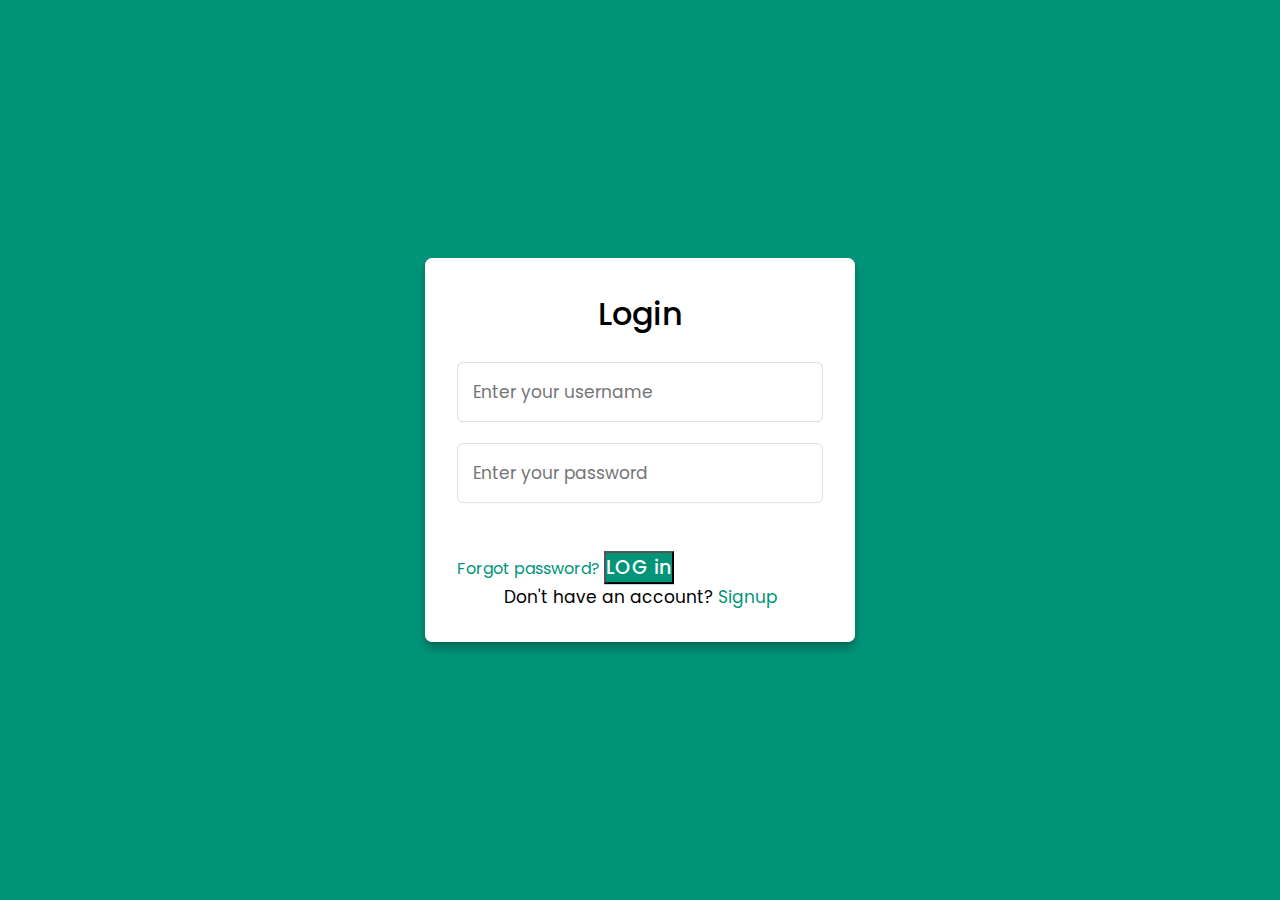
<file: new/index.html>
<!DOCTYPE html>
<!---Coding By CoderGirl | www.codinglabweb.com--->
<html lang="en">
<head>
  <meta charset="UTF-8">
  <meta name="viewport" content="width=device-width, initial-scale=1.0">
  <meta http-equiv="X-UA-Compatible" content="ie=edge">
  <title>Login & Registration Form | CoderGirl</title>
  <!---Custom CSS File--->
  <link rel="stylesheet" href="style.css">
</head>
<body>
  <div class="container">
    <input type="checkbox" id="check">
    <div class="login form">
      <header>Login</header>
      <form action="login_form.php" method="post">
        <input type="text" name="username" placeholder="Enter your username">
        <input type="password" name="password" placeholder="Enter your password">
        <a href="#">Forgot password?</a>
        <button name="button" class="button" value="button">LOG in</button>
      </form>
      <div class="signup">
        <span class="signup">Don't have an account?
         <label for="check">Signup</label>
        </span>
      </div>
    </div>
    <div class="registration form">
      <header>Signup</header>
      <form action="signup.php" method="post">
        <input type="text" name="username" placeholder="Enter your Username">
        <input type="password" name="password" placeholder="Create a password">
        <input type="password" name="passwordc" placeholder="Confirm your password">
        <input type="button" class="button" value="Signup">
      </form>
      <div class="signup">
        <span class="signup">Already have an account?
         <label for="check">Login</label>
        </span>
      </div>
    </div>
  </div>
</body>
</html>
</file>
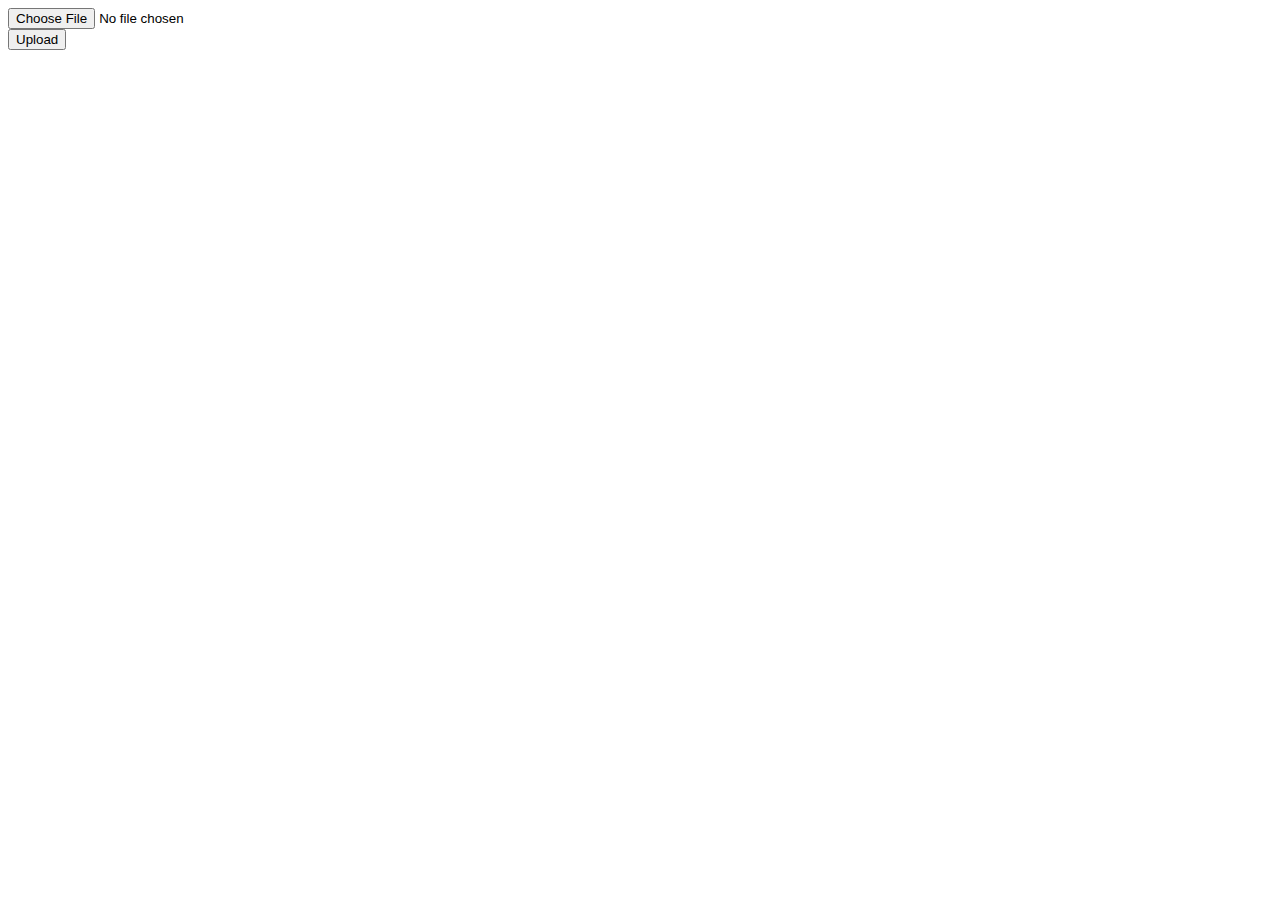
<file: PHP_forms/doller_file.html>
<!DOCTYPE html>
<html lang="en">
<head>
    <meta charset="UTF-8">
    <meta name="viewport" content="width=device-width, initial-scale=1.0">
    <title>Upload file</title>
</head>
<body>
    <form action="./doller_files.php" method="post" enctype="multipart/form-data">
        <input type="file" name="fileUpload" id="fileUpload">
        <br/>
        <button>Upload</button>
    </form>
</body>
</html>
</file>
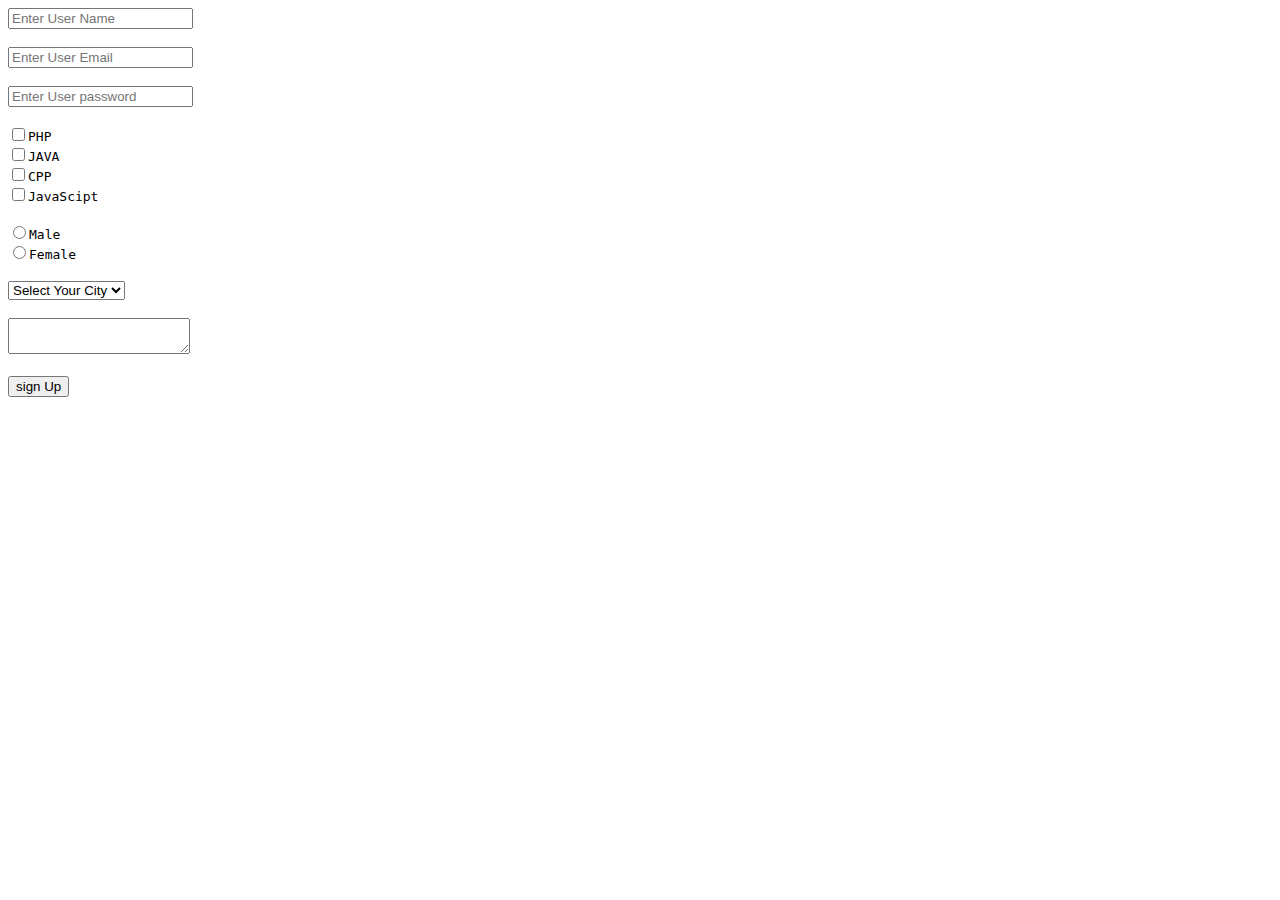
<file: PHP_forms/form_handling.html>
<!DOCTYPE html>
<html lang="en">
<head>
    <meta charset="UTF-8">
    <meta name="viewport" content="width=device-width, initial-scale=1.0">
    <title>Form Handling with PHP</title>
</head>
<body>
    <form action="./form_handling.php" method="post">
     <input type="text" name="name" placeholder="Enter User Name">
     <br/>
     <br/>
     <input type="text" name="email" placeholder="Enter User Email">
     <br/>
     <br/>
     <input type="password" name="password" placeholder="Enter User password">
     <br/>
     <br/>
     <input type="checkbox" name="skills[]" value="PHP"><samp>PHP</samp>
     <br/>
     <input type="checkbox" name="skills[]" value="JAVA"><samp>JAVA</samp>
     <br/>
     <input type="checkbox" name="skills[]" value="CPP"><samp>CPP</samp>
     <br/>
     <input type="checkbox" name="skills[]" value="JavaScipt"><samp>JavaScipt</samp>
     <br/>
     <br/>
     <input type="radio" name="gender" value="Male"><samp>Male</samp>
     <br/>
     <input type="radio" name="gender" value="Male"><samp>Female</samp>
     <br/>
     <br/>
     <select name="city">
        <option value="">Select Your City</option>
        <option value="dhaka">Dhaka</option>
        <option value="gazipur">Gazipur</option>
        <option value="chandpur">Chandpur</option>
     </select>
     <br/>
     <br/>
     <textarea name="bio"></textarea>
     <br/>
     <br/>
     <button name="button">sign Up</button>
    </form>
</body>
</html>
</file>
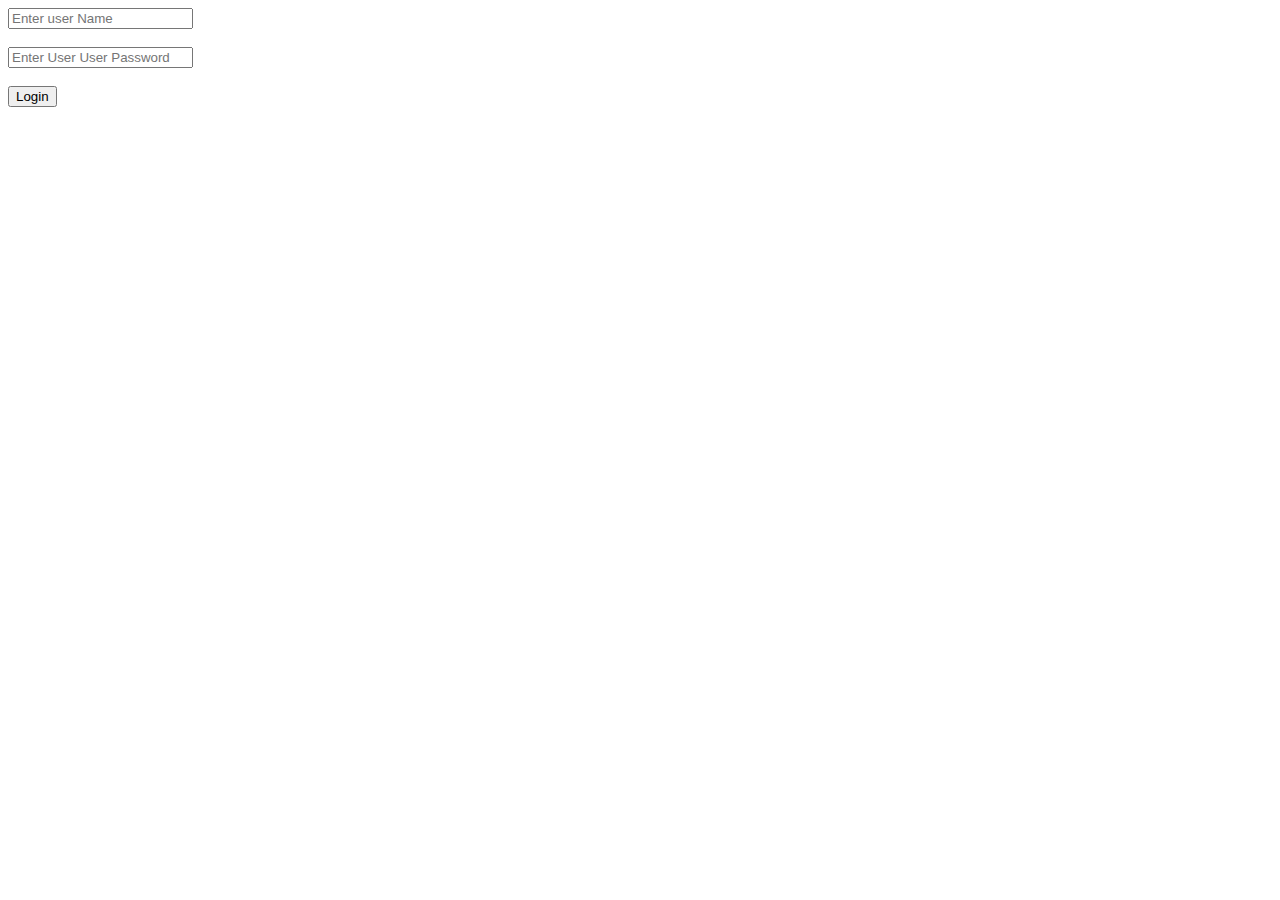
<file: PHP_forms/login.html>
<!DOCTYPE html>
<html lang="en">
<head>
    <meta charset="UTF-8">
    <meta name="viewport" content="width=device-width, initial-scale=1.0">
    <title>Document</title>
</head>
<body>
    <form method="get" action="./login.php">
        <input type="text" name="user_name" placeholder="Enter user Name">
        <br/>
        <br/>
        <input type="text" name="user_password" placeholder="Enter User User Password">
        <br/>
        <br/>
        <button type="submit">Login</button>
    </form>
</body>
</html>
</file>
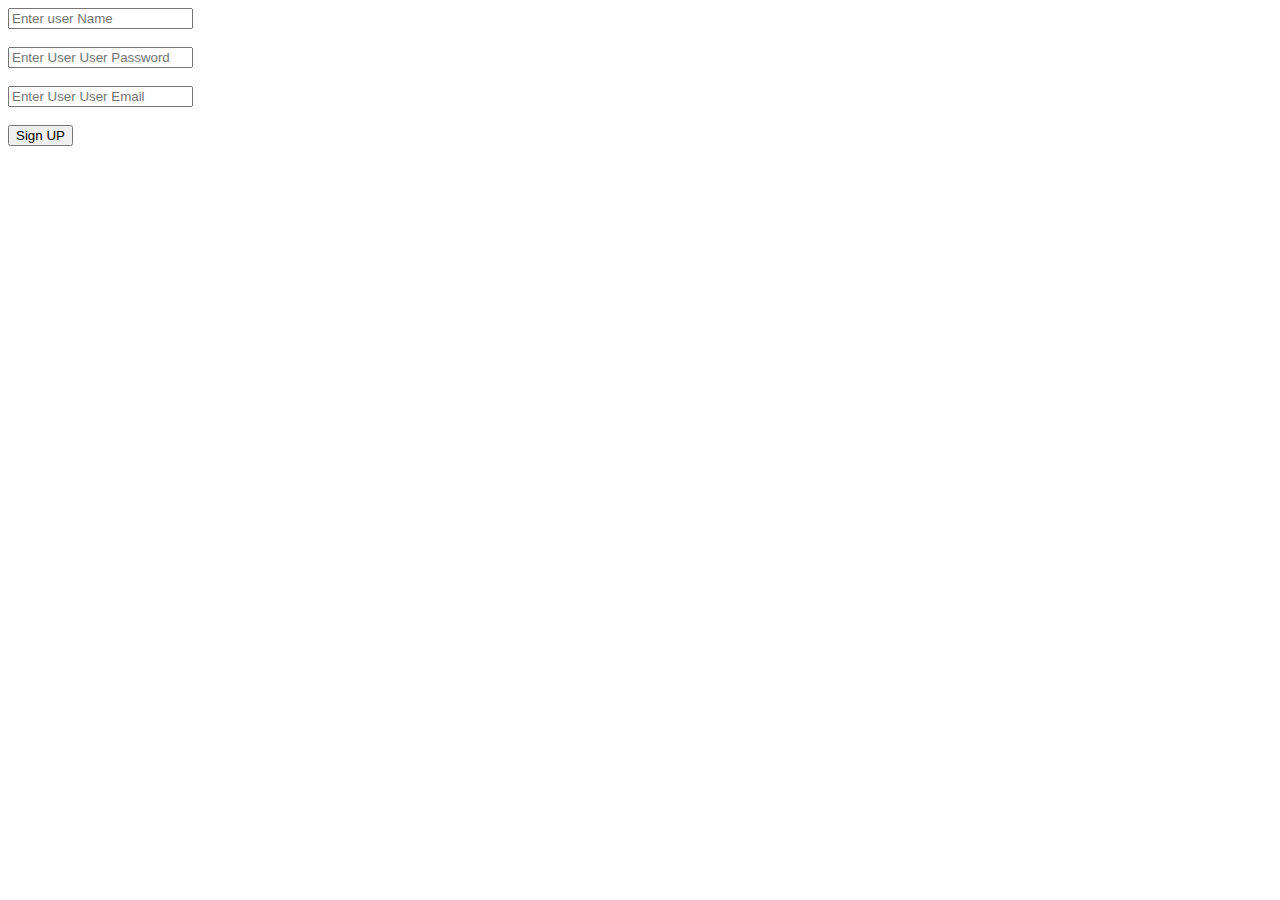
<file: PHP_forms/register.html>
<!DOCTYPE html>
<html lang="en">
<head>
    <meta charset="UTF-8">
    <meta name="viewport" content="width=device-width, initial-scale=1.0">
    <title>Sign Up</title>
</head>
<body>
    <form method="post" action="./register.php">
        <input type="text" name="user_name" placeholder="Enter user Name">
        <br/>
        <br/>
        <input type="password" name="user_password" placeholder="Enter User User Password">
        <br/>
        <br/>
        <input type="text" name="user_email" placeholder="Enter User User Email">
        <br/>
        <br/>
        <button type="submit">Sign UP</button>
    </form>
</body>
</html>
</file>
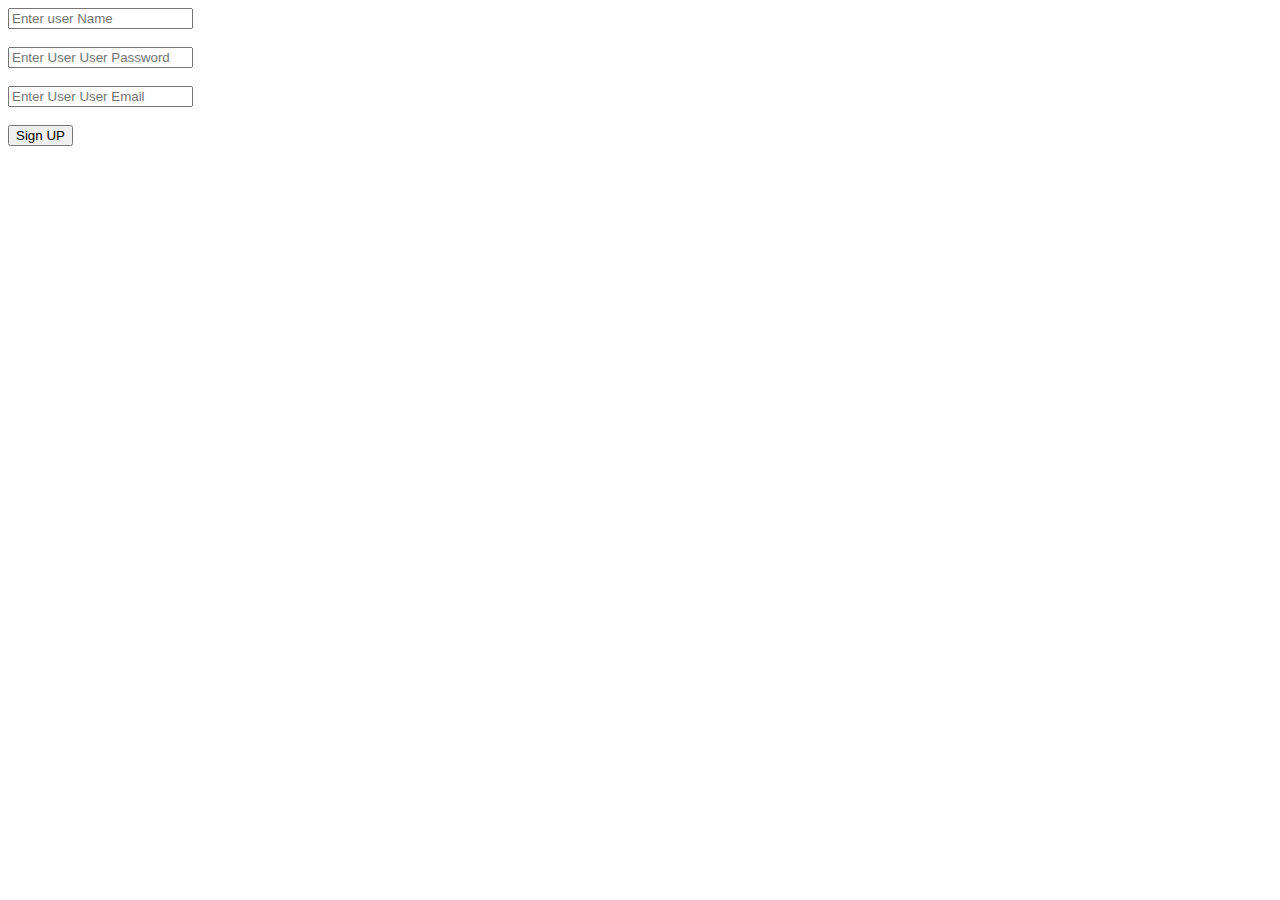
<file: PHP_forms/signup.html>
<!DOCTYPE html>
<html lang="en">
<head>
    <meta charset="UTF-8">
    <meta name="viewport" content="width=device-width, initial-scale=1.0">
    <title>Sign Up</title>
</head>
<body>
    <form method="post" action="./signup.php">
        <input type="text" name="user_name" placeholder="Enter user Name">
        <br/>
        <br/>
        <input type="text" name="user_password" placeholder="Enter User User Password">
        <br/>
        <br/>
        <input type="text" name="user_email" placeholder="Enter User User Email">
        <br/>
        <br/>
        <button type="submit">Sign UP</button>
    </form>
</body>
</html>
</file>
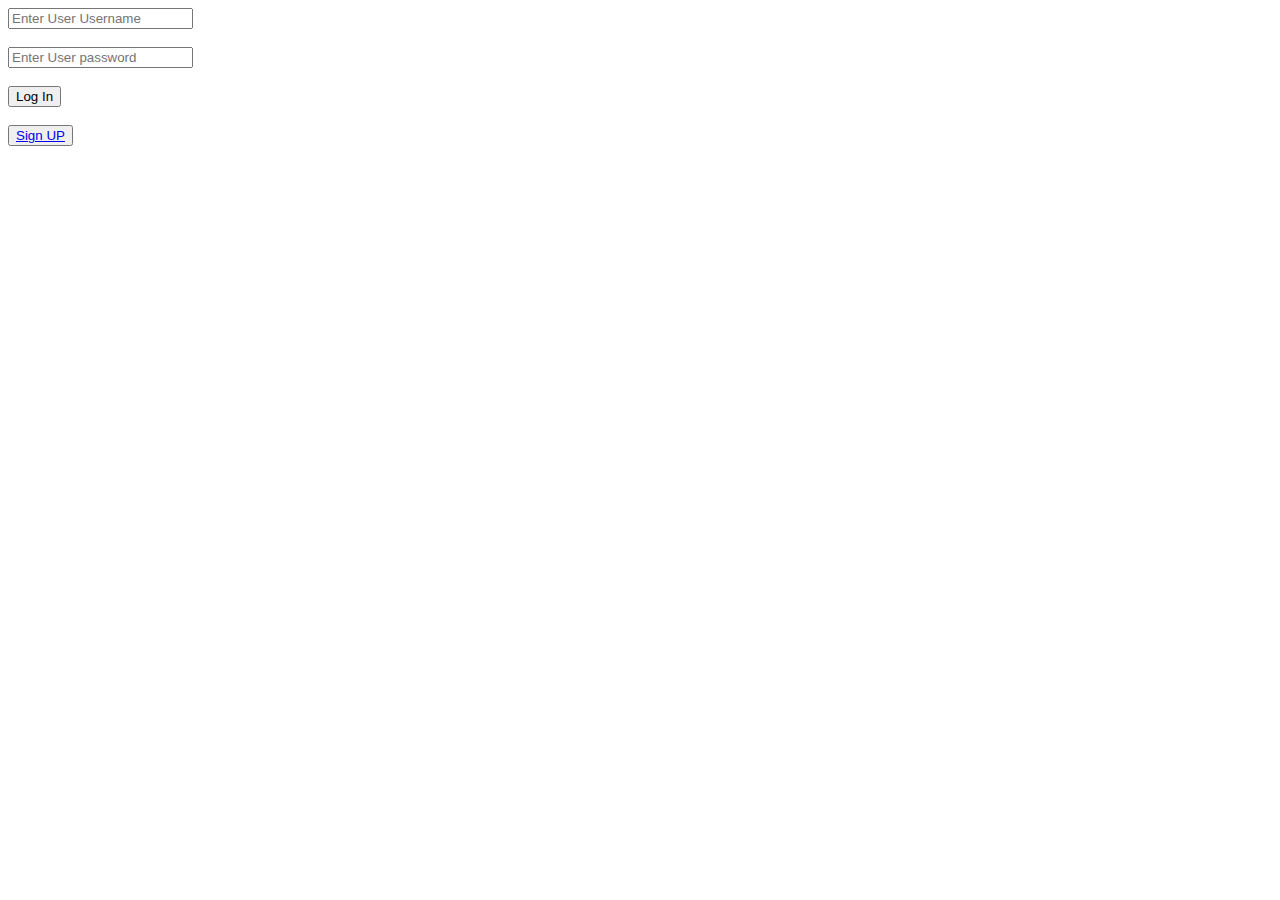
<file: PHP_forms/PHP_MYSQL/mytry/login_form.html>
<!DOCTYPE html>
<html lang="en">
<head>
    <meta charset="UTF-8">
    <meta name="viewport" content="width=device-width, initial-scale=1.0">
    <title>Login form</title>
</head>
<body>
    <form action="./login_form.php" method="post">
        <input type="text" name="username" placeholder="Enter User Username">
        <br/>
        <br/>
        <input type="password" name="password" placeholder="Enter User password">
        <br/>
        <br/>
        <button name="button">Log In</button>
    </form>
    <br/>
    <button><a href="signup.html">Sign UP</a></button>
</body>
</html>
</file>
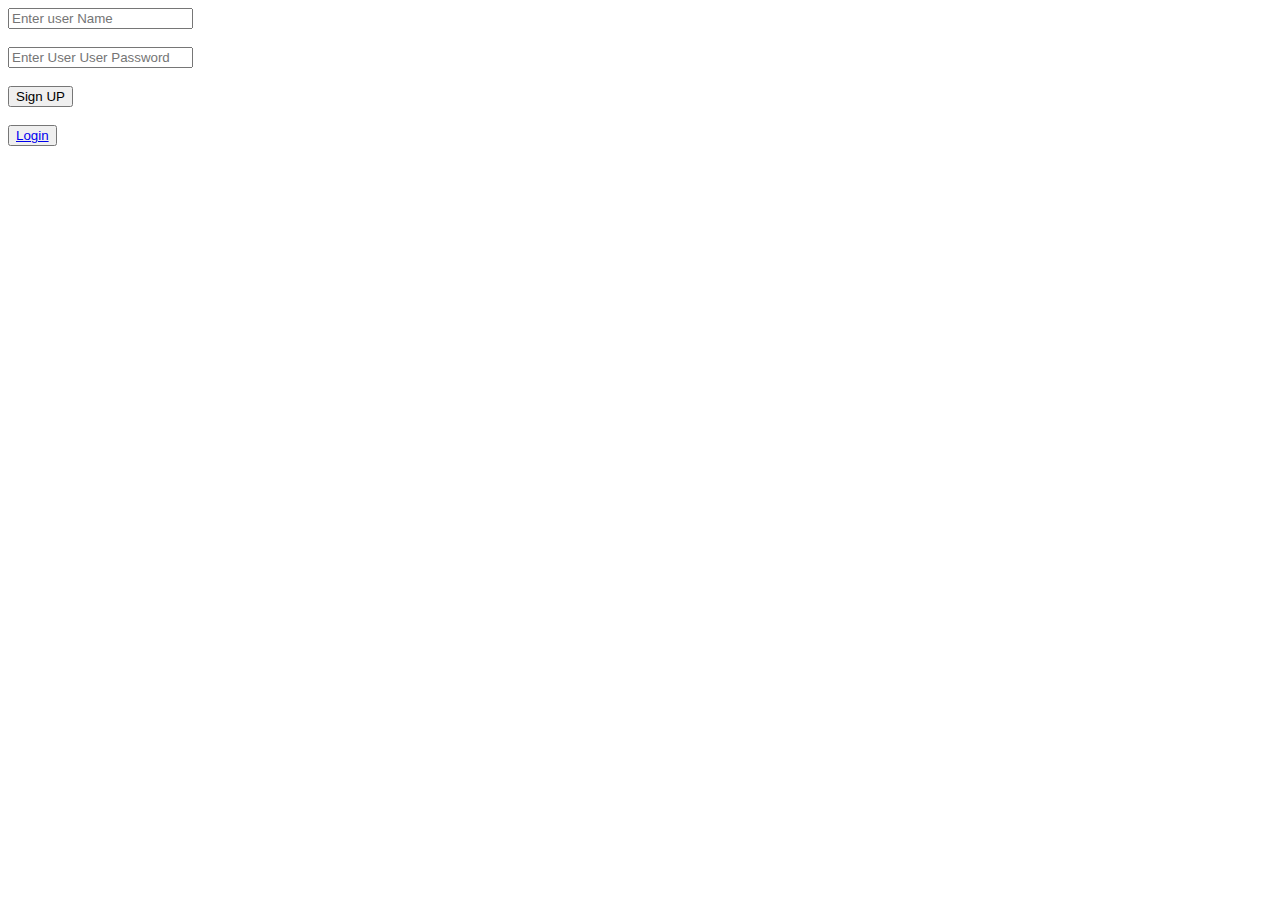
<file: PHP_forms/PHP_MYSQL/mytry/signup.html>
<!DOCTYPE html>
<html lang="en">
<head>
    <meta charset="UTF-8">
    <meta name="viewport" content="width=device-width, initial-scale=1.0">
    <title>Sign Up</title>
</head>
<body>
    <form method="post" action="./signup.php">
        <input type="text" name="username" placeholder="Enter user Name">
        <br/>
        <br/>
        <input type="password" name="password" placeholder="Enter User User Password">
        <br/>
        <br/>
        <button type="submit">Sign UP</button>
    </form>
    <br/>
    <button><a href="login_form.html">Login</a></button>
</body>
</html>
</file>
<file: new/style.css>
/* Import Google font - Poppins */
@import url('https://fonts.googleapis.com/css2?family=Poppins:wght@200;300;400;500;600;700&display=swap');
*{
  margin: 0;
  padding: 0;
  box-sizing: border-box;
  font-family: 'Poppins', sans-serif;
}
body{
  min-height: 100vh;
  width: 100%;
  background: #009579;
}
.container{
  position: absolute;
  top: 50%;
  left: 50%;
  transform: translate(-50%,-50%);
  max-width: 430px;
  width: 100%;
  background: #fff;
  border-radius: 7px;
  box-shadow: 0 5px 10px rgba(0,0,0,0.3);
}
.container .registration{
  display: none;
}
#check:checked ~ .registration{
  display: block;
}
#check:checked ~ .login{
  display: none;
}
#check{
  display: none;
}
.container .form{
  padding: 2rem;
}
.form header{
  font-size: 2rem;
  font-weight: 500;
  text-align: center;
  margin-bottom: 1.5rem;
}
 .form input{
   height: 60px;
   width: 100%;
   padding: 0 15px;
   font-size: 17px;
   margin-bottom: 1.3rem;
   border: 1px solid #ddd;
   border-radius: 6px;
   outline: none;
 }
 .form input:focus{
   box-shadow: 0 1px 0 rgba(0,0,0,0.2);
 }
.form a{
  font-size: 16px;
  color: #009579;
  text-decoration: none;
}
.form a:hover{
  text-decoration: underline;
}
.form button.button{
  color: #fff;
  background: #009579;
  font-size: 1.2rem;
  font-weight: 500;
  letter-spacing: 1px;
  margin-top: 1.7rem;
  cursor: pointer;
  transition: 0.4s;
}
.form button.button:hover{
  background: #006653;
}
.signup{
  font-size: 17px;
  text-align: center;
}
.signup label{
  color: #009579;
  cursor: pointer;
}
.signup label:hover{
  text-decoration: underline;
}
</file>
